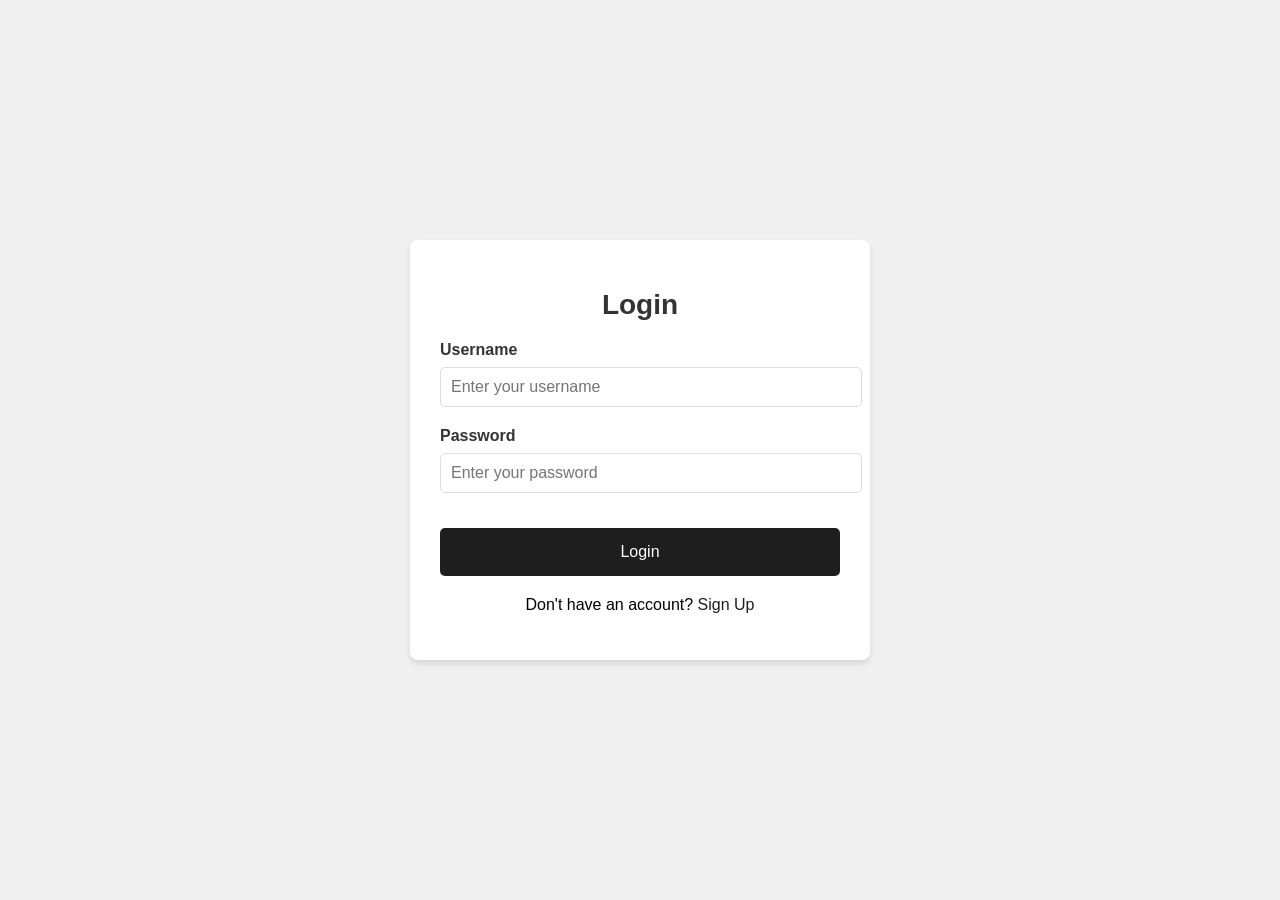
<file: index.html>
<!DOCTYPE html>
<html lang="en">
<head>
    <meta charset="UTF-8">
    <meta name="viewport" content="width=device-width, initial-scale=1.0">
    <title>Login</title>
    <style>
        body {
            font-family: Arial, sans-serif;
            background-color: #f0f0f0;
            display: flex;
            justify-content: center;
            align-items: center;
            height: 100vh;
            margin: 0;
        }

        .login-container {
            background-color: #ffffff;
            padding: 30px;
            border-radius: 8px;
            box-shadow: 0 4px 6px rgba(0, 0, 0, 0.1);
            width: 100%;
            max-width: 400px;
        }

        .login-header {
            text-align: center;
            margin-bottom: 20px;
        }

        .login-header h1 {
            font-size: 28px;
            color: #333;
        }

        .form-group {
            margin-bottom: 20px;
        }

        .form-group label {
            display: block;
            margin-bottom: 8px;
            font-weight: bold;
            color: #333;
        }

        .form-group input {
            width: 100%;
            padding: 10px;
            border-radius: 5px;
            border: 1px solid #ddd;
            font-size: 16px;
            color: #333;
        }

        .form-group input:focus {
            border-color: #1E1E1E;
            outline: none;
        }

        .login-button, .signup-button {
            width: 100%;
            padding: 15px;
            border-radius: 5px;
            border: none;
            background-color: #1E1E1E;
            color: white;
            font-size: 16px;
            cursor: pointer;
            margin-top: 15px;
            transition: background-color 0.3s;
        }

        .login-button:hover, .signup-button:hover {
            background-color: #444;
        }

        .link-section {
            text-align: center;
            margin-top: 20px;
        }

        .link-section a {
            color: #1E1E1E;
            text-decoration: none;
        }

        .link-section a:hover {
            text-decoration: underline;
        }
    </style>
</head>
<body>
    <div class="login-container">
        <div class="login-header">
            <h1>Login</h1>
        </div>
        <form id="loginForm">
            <div class="form-group">
                <label for="username">Username</label>
                <input type="text" id="username" name="username" placeholder="Enter your username" required>
            </div>
            <div class="form-group">
                <label for="password">Password</label>
                <input type="password" id="password" name="password" placeholder="Enter your password" required>
            </div>
            <button type="submit" class="login-button">Login</button>
        </form>
        <div class="link-section">
            <p>Don't have an account? <a href="#" onclick="window.location.href='home.html';">Sign Up</a></p>
        </div>
    </div>

    <script>
        // Form login submission logic (directing to Home page)
        document.getElementById("loginForm").addEventListener("submit", function(event) {
            event.preventDefault();  // Prevent actual form submission
            window.location.href = "home.html";  // Redirect to Home page after login
        });
    </script>
</body>
</html>
</file>
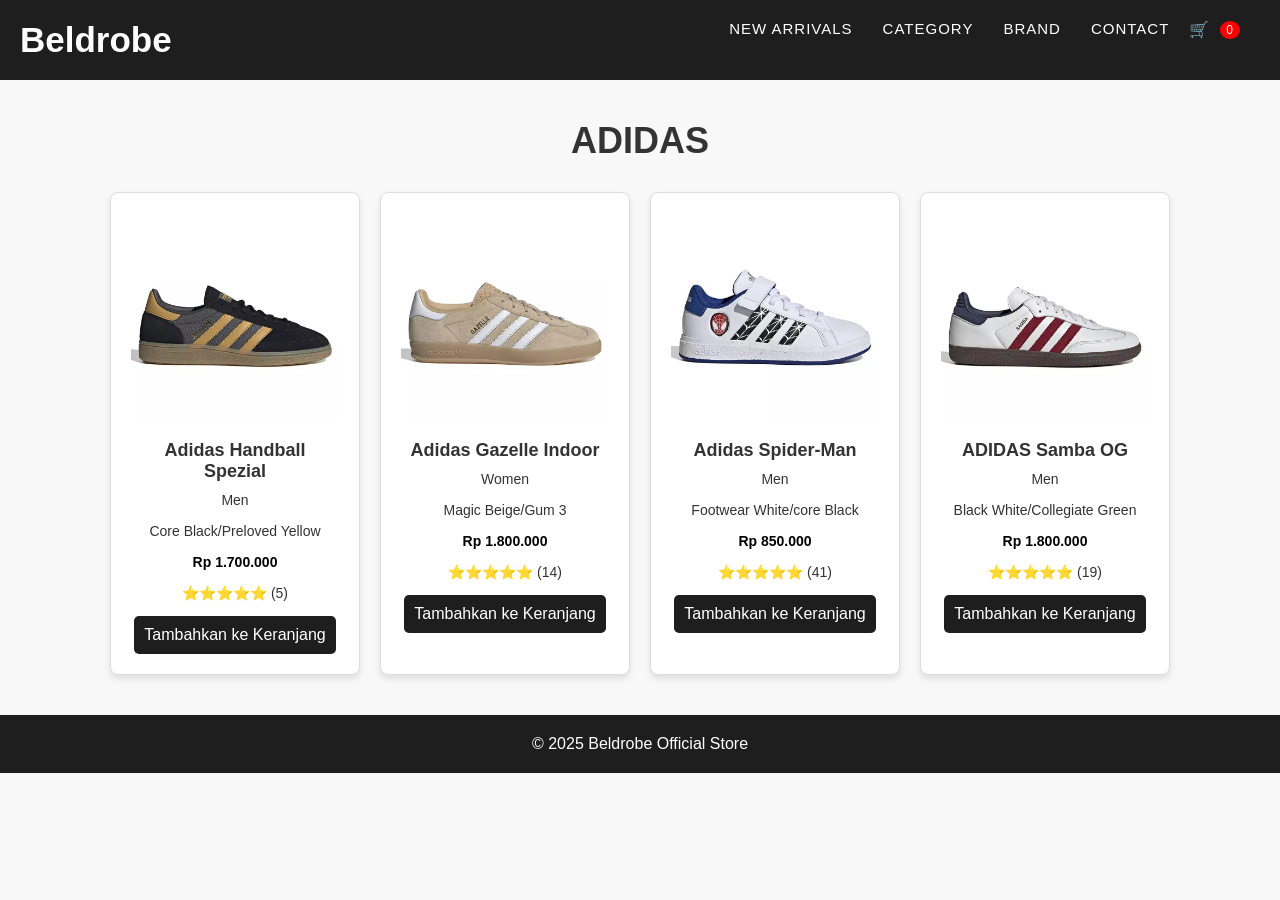
<file: adidas.html>
<!DOCTYPE html>
<html lang="en">
<head>
    <meta charset="UTF-8">
    <meta name="viewport" content="width=device-width, initial-scale=1.0">
    <title>ADIDAS</title>
    <link rel="stylesheet" href="style.css">
    <style>
                /* Product section */
        .product-section {
            padding: 40px 20px;
            background-color: #f8f8f8;
            text-align: center;
        }

        .product-section h2 {
            font-size: 36px;
            margin-bottom: 30px;
        }

        .product-container {
            display: flex;
            justify-content: center;
            flex-wrap: wrap;
            gap: 20px;
        }

        .product-card {
            background-color: white;
            border: 1px solid #ddd;
            padding: 20px;
            width: 250px;
            text-align: center;
            border-radius: 8px;
            box-shadow: 0 4px 6px rgba(0, 0, 0, 0.1);
        }

        .product-card img {
            width: 100%;
            height: auto;
            margin-bottom: 15px;
            border-radius: 5px;
        }

        .product-card h3 {
            font-size: 18px;
            margin-bottom: 10px;
        }

        .product-card p {
            font-size: 14px;
            margin-bottom: 15px;
        }

        .product-card .price {
            color: #000000;
            font-weight: bold;
        }

        .product-card .add-to-cart {
            background-color: #1E1E1E;
            color: white;
            padding: 10px;
            border: none;
            cursor: pointer;
            font-size: 16px;
            border-radius: 5px;
        }

        .product-card .add-to-cart:hover {
            background-color: #444;
        }

        /* Responsive design */
        @media (max-width: 1200px) {
            .product-container {
                grid-template-columns: repeat(4, 1fr); /* 4 items per row on smaller screens */
            }
        }

        @media (max-width: 992px) {
            .product-container {
                grid-template-columns: repeat(3, 1fr); /* 3 items per row */
            }
        }

        @media (max-width: 768px) {
            .product-container {
                grid-template-columns: repeat(2, 1fr); /* 2 items per row */
            }
        }

        @media (max-width: 576px) {
            .product-container {
                grid-template-columns: repeat(1, 1fr); /* 1 item per row */
            }
        }
    </style>
</head>
<body>
    <header>
        <a href="home.html" style="text-decoration: none; color: white;">
            <div class="logo">Beldrobe</div>
        </a>
        <nav>
            <ul>
                <li><a href="newarrivals.html">New Arrivals</a></li>
                <li><a href="#">Category</a>
                    <ul class="dropdown-menu">
                        <li><a href="men.html">Men</a></li>
                        <li><a href="women.html">Women</a></li>
                        <li><a href="kids.html">Kids</a></li>
                    </ul>
                </li>
                <li><a href="brand.html">Brand</a></li>
                <li><a href="kontak.html">Contact</a></li>
                <li class="cart">
                    <a href="#" id="cart-link">
                        <span class="cart-icon">🛒</span> 
                        <span id="cart-count">0</span>
                    </a>
                    <ul class="cart-dropdown">
                        <li id="cart-items">Keranjang kosong</li>
                        <li><a href="#" id="checkout-button">Checkout</a></li>
                    </ul>
                    <button id="clear-cart-button" class="clear-cart-button">
                        <i class="fas fa-trash"></i>
                    </button>
                    <button id="logout-button" class="logout-button">
                        <i class="fas fa-sign-out-alt"></i>  <!-- Icon logout -->
                    </button>
                </li>
            </ul>
        </nav>
    </header>
    <section class="product-section">
        <h2>ADIDAS</h2>
        <div class="product-container">
            <!-- Product Card 1 -->
            <div class="product-card">
                <img src="img/ADIDAS_HANDBALL.jpg" alt="Product 1">
                <h3>Adidas Handball Spezial</h3>
                <p>Men</p>
                <p>Core Black/Preloved Yellow</p>
                <p class="price">Rp 1.700.000</p>
                <p>⭐️⭐️⭐️⭐️⭐️ (5)</p>
                <button class="add-to-cart">Tambahkan ke Keranjang</button>
            </div>

            <!-- Product Card 2 -->
            <div class="product-card">
                <img src="img/ADIDAS_GAZELLE.jpg" alt="Product 2">
                <h3>Adidas Gazelle Indoor</h3>
                <p>Women</p>
                <p>Magic Beige/Gum 3</p>
                <p class="price">Rp 1.800.000</p>
                <p>⭐️⭐️⭐️⭐️⭐️ (14)</p>
                <button class="add-to-cart">Tambahkan ke Keranjang</button>
            </div>

            <!-- Product Card 3 -->
            <div class="product-card">
                <img src="img/ADIDAS_MARVEL.jpg" alt="Product 3">
                <h3>Adidas Spider-Man</h3>
                <p>Men</p>
                <p>Footwear White/core Black</p>
                <p class="price">Rp 850.000</p>
                <p>⭐️⭐️⭐️⭐️⭐️ (41)</p>
                <button class="add-to-cart">Tambahkan ke Keranjang</button>
            </div>

            <!-- Product Card 4 -->
            <div class="product-card">
                <img src="img/ADIDAS_SAMBA.jpg" alt="Product 4">
                <h3>ADIDAS Samba OG</h3>
                <p>Men</p>
                <p>Black White/Collegiate Green</p>
                <p class="price">Rp 1.800.000</p>
                <p>⭐️⭐️⭐️⭐️⭐️ (19)</p>
                <button class="add-to-cart">Tambahkan ke Keranjang</button>
            </div>
        </div>
    </section>

    <footer>
        <p>&copy; 2025 Beldrobe Official Store</p>
    </footer>
    <script src="script.js"></script>
</body>
</html>
</file>
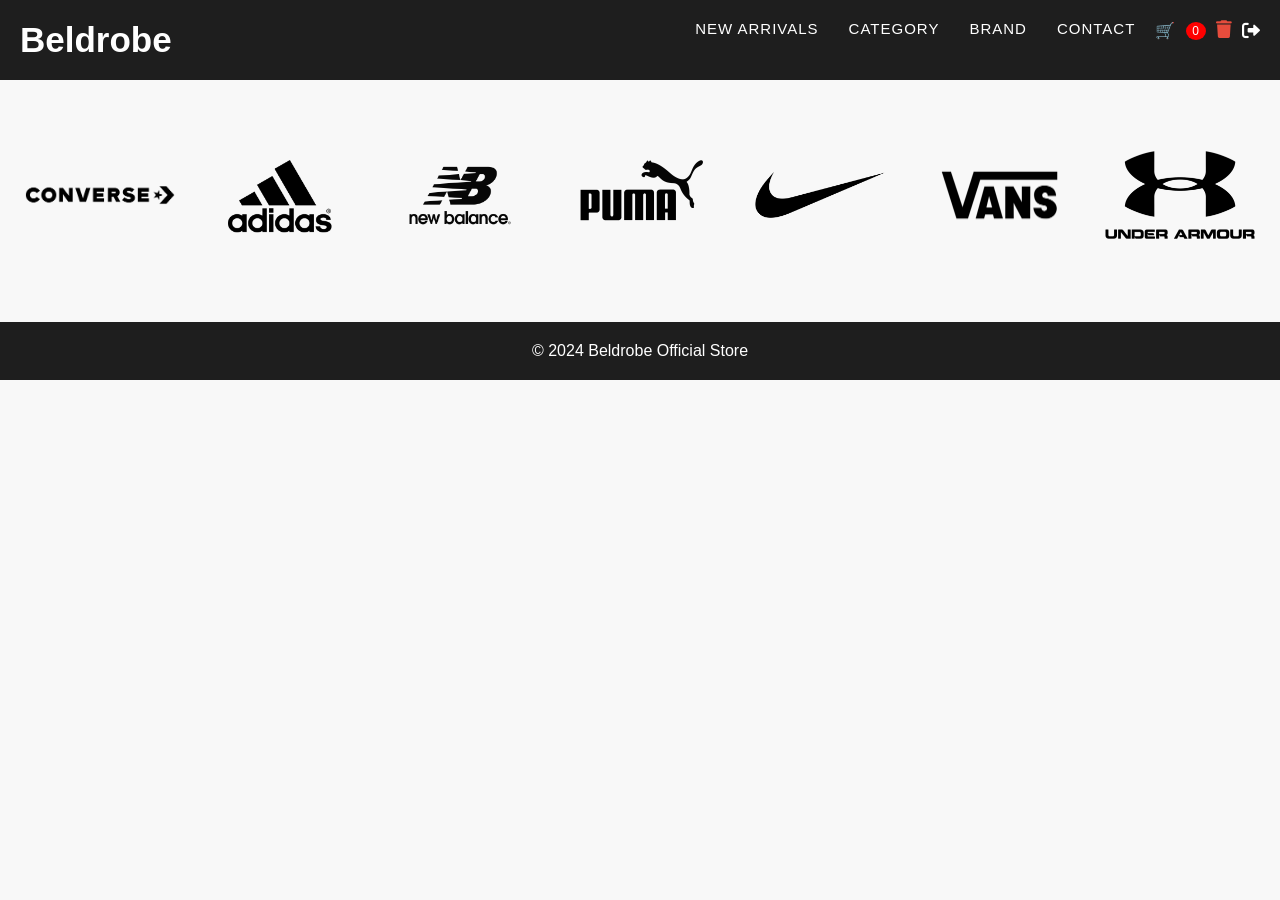
<file: brand.html>
<!DOCTYPE html>
<html lang="en">
<head>
    <meta charset="UTF-8">
    <meta name="viewport" content="width=device-width, initial-scale=1.0">
    <title>Brands</title>
    <link rel="stylesheet" href="style.css">
    <link rel="stylesheet" href="https://cdnjs.cloudflare.com/ajax/libs/font-awesome/6.0.0-beta3/css/all.min.css">
    <style>
        /* Ensure all brand logos are uniform in size and style */
        .brand-item img {
            width: 150px; /* Set consistent width */
            height: 150px; /* Set consistent height */
            object-fit: contain; /* Maintain logo proportions */
            filter: grayscale(100%); /* Convert logos to grayscale */
            transition: transform 0.3s ease;
        }

        .brand-item img:hover {
            transform: scale(1.1); /* Slight zoom effect on hover */
        }

        .brand-container {
            display: flex;
            justify-content: center;
            flex-wrap: wrap;
            gap: 30px;
        }
    </style>
</head>
<body>
    <header>
        <a href="home.html" style="text-decoration: none; color: white;">
            <div class="logo">Beldrobe</div>
        </a>
        <nav>
            <ul>
                <li><a href="newarrivals.html">New Arrivals</a></li>
                <li><a href="#">Category</a>
                    <ul class="dropdown-menu">
                        <li><a href="men.html">Men</a></li>
                        <li><a href="women.html">Women</a></li>
                        <li><a href="kids.html">Kids</a></li>
                    </ul>
                </li>
                <li><a href="brand.html">Brand</a></li>
                <li><a href="kontak.html">Contact</a></li>
                <li class="cart">
                    <a href="#" id="cart-link">
                        <span class="cart-icon">🛒</span> 
                        <span id="cart-count">0</span>
                    </a>
                    <ul class="cart-dropdown">
                        <li id="cart-items">Keranjang kosong</li>
                        <li><a href="#" id="checkout-button">Checkout</a></li>
                    </ul>
                    <button id="clear-cart-button" class="clear-cart-button">
                        <i class="fas fa-trash"></i>
                    </button>
                    <button id="logout-button" class="logout-button">
                        <i class="fas fa-sign-out-alt"></i>  <!-- Icon logout -->
                    </button>
                </li>
            </ul>
        </nav>
    </header>

    <section class="brand-section">
        <div class="brand-container">
            <div class="brand-item">
                <img src="img/CONVERSE_LOGO.png" alt="Converse">
            </div>
            <a href="adidas.html">
            <div class="brand-item">
                <img src="img/ADIDAS_LOGO.png" alt="Adidas">
            </div></a>
            <div class="brand-item">
                <img src="img/NB_LOGO.png" alt="New Balance">
            </div>
            <div class="brand-item">
                <img src="img/PUMA_LOGO.png" alt="Puma">
            </div>
            <div class="brand-item">
                <img src="img/NIKE_LOGO.png" alt="Nike">
            </div>
            <div class="brand-item">
                <img src="img/VANS_LOGO.png" alt="Vans">
            </div>
            <div class="brand-item">
                <img src="img/UNDERARMOUR_LOGO.png" alt="Under Armour">
            </div>
        </div>
    </section>

    <footer>
        <p>&copy; 2024 Beldrobe Official Store</p>
    </footer>
    <script src="script.js"></script>
</body>
</html>
</file>
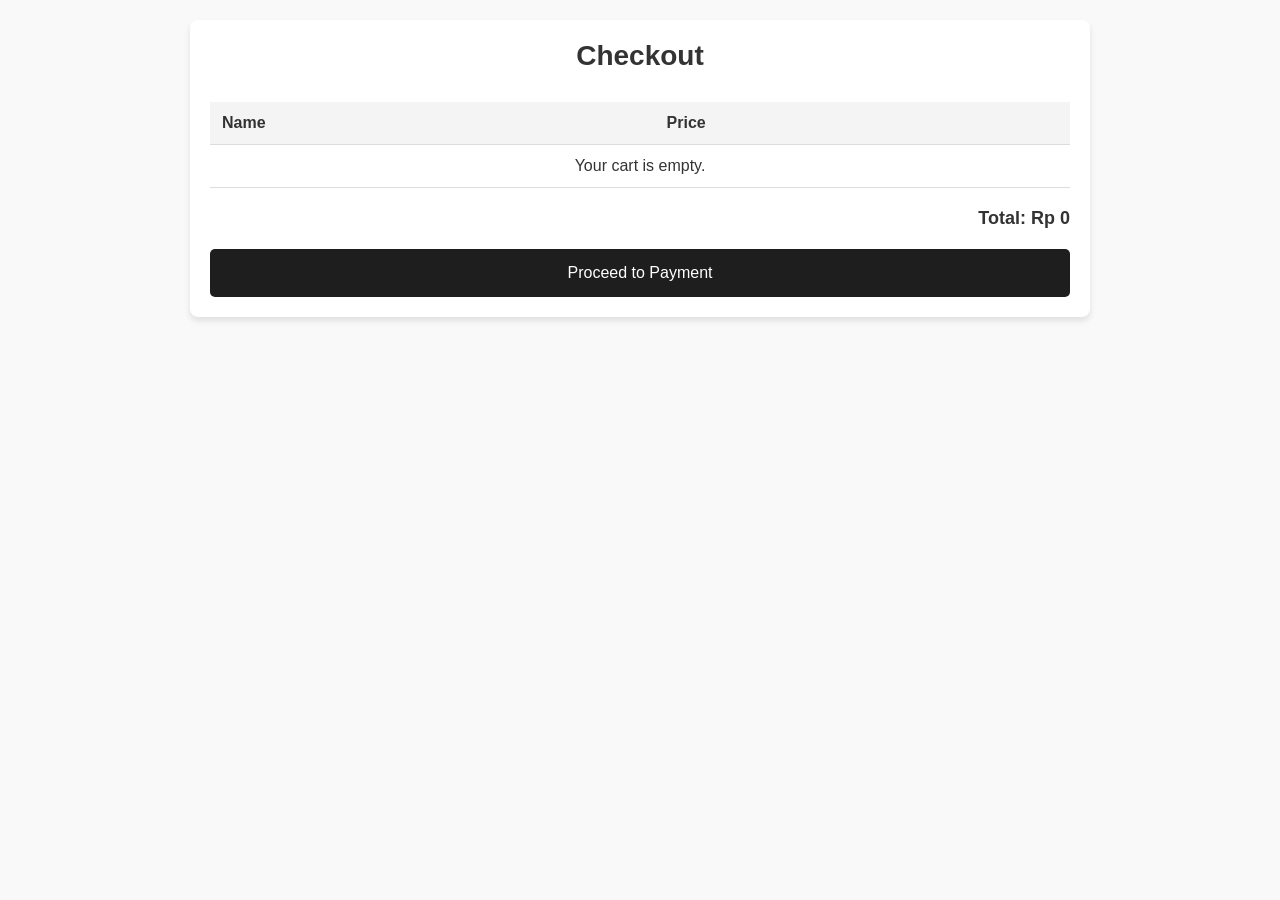
<file: checkout.html>
<!DOCTYPE html>
<html lang="en">
<head>
    <meta charset="UTF-8">
    <meta name="viewport" content="width=device-width, initial-scale=1.0">
    <title>Checkout</title>
    <link rel="stylesheet" href="style.css">
    <style>
        body {
            font-family: Arial, sans-serif;
            padding: 20px;
            background-color: #f9f9f9;
        }

        .checkout-container {
            max-width: 900px;
            margin: 0 auto;
            background: #ffffff;
            padding: 20px;
            border-radius: 8px;
            box-shadow: 0 4px 6px rgba(0, 0, 0, 0.1);
        }

        .checkout-header {
            text-align: center;
            margin-bottom: 30px;
        }

        .checkout-header h1 {
            font-size: 28px;
            color: #333;
        }

        table {
            width: 100%;
            border-collapse: collapse;
        }

        table th,
        table td {
            padding: 12px;
            text-align: left;
            border-bottom: 1px solid #ddd;
        }

        table th {
            background-color: #f4f4f4;
            font-weight: bold;
        }

        .total-section {
            text-align: right;
            font-size: 18px;
            margin-top: 20px;
            font-weight: bold;
        }

        .checkout-button {
            display: block;
            width: 100%;
            background-color: #1E1E1E;
            color: white;
            padding: 15px;
            text-align: center;
            border: none;
            font-size: 16px;
            border-radius: 5px;
            margin-top: 20px;
            cursor: pointer;
            transition: background-color 0.3s;
        }

        .checkout-button:hover {
            background-color: #444;
        }

        /* Modal Style */
        .modal {
            display: none;
            position: fixed;
            z-index: 1;
            left: 0;
            top: 0;
            width: 100%;
            height: 100%;
            background-color: rgba(0, 0, 0, 0.5); /* Dark background with opacity */
            padding-top: 60px;
            transition: opacity 0.3s ease-in-out;
        }

        .modal-content {
            background-color: #fff;
            margin: 5% auto;
            padding: 30px;
            border-radius: 8px;
            border: 1px solid #888;
            width: 80%;
            max-width: 500px;
            text-align: center;
            box-shadow: 0 4px 6px rgba(0, 0, 0, 0.1);
        }

        .close {
            color: #aaa;
            float: right;
            font-size: 28px;
            font-weight: bold;
            cursor: pointer;
        }

        .close:hover,
        .close:focus {
            color: #000;
            text-decoration: none;
            cursor: pointer;
        }

        .modal-content h2 {
            color: #333;
            font-size: 24px;
            margin-bottom: 20px;
        }

        .modal-content p {
            color: #555;
            font-size: 18px;
        }

        .modal-content ul {
            list-style-type: none;
            padding-left: 0;
            margin-top: 20px;
            font-size: 16px;
        }

        .modal-content ul li {
            margin-bottom: 10px;
            text-align: left;
        }

        .modal-content button {
            background-color: #1E1E1E;
            color: white;
            padding: 12px 24px;
            font-size: 16px;
            border: none;
            border-radius: 5px;
            cursor: pointer;
            margin-top: 20px;
            transition: background-color 0.3s;
        }

        .modal-content button:hover {
            background-color: #444;
        }
    </style>
</head>
<body>
    <div class="checkout-container">
        <div class="checkout-header">
            <h1>Checkout</h1>
        </div>
        <div id="cart-items-container">
            <table id="cart-table">
                <thead>
                    <tr>
                        <th>Name</th>
                        <th>Price</th>
                    </tr>
                </thead>
                <tbody></tbody>
            </table>
        </div>
        <div class="total-section" id="total-price">Total: Rp 0</div>
        <button class="checkout-button" id="finalize-checkout">Proceed to Payment</button>
    </div>

    <!-- Modal Pop-up -->
    <div id="paymentModal" class="modal">
        <div class="modal-content">
            <span class="close">&times;</span>
            <h2>Payment Successful!</h2>
            <p>Thank you for your purchase.</p>
            <ul id="cart-items-modal-list"></ul>
            <button id="go-home-button" onclick="window.location.href='home.html';">Go to Home</button>
        </div>
    </div>

    <script>
        // Mengambil item keranjang dari localStorage
        const cartTable = document.querySelector('#cart-table tbody');
        const cartItems = JSON.parse(localStorage.getItem('cartItems')) || [];
        let totalPrice = 0;

        if (cartItems.length > 0) {
            cartItems.forEach(item => {
                const row = document.createElement('tr');
                row.innerHTML = `
                    <td><h4>${item.name}</h4></td>
                    <td class="cart-item-price">${item.price}</td>
                `;
                cartTable.appendChild(row);

                // Menghitung total harga
                const numericPrice = parseFloat(item.price.replace('Rp ', '').replace(/\./g, '').replace(',', '.'));
                if (!isNaN(numericPrice)) {
                    totalPrice += numericPrice;
                }
            });
            document.getElementById('total-price').textContent = `Total: Rp ${totalPrice.toLocaleString('id-ID')}`;
        } else {
            const row = document.createElement('tr');
            row.innerHTML = `<td colspan="2" style="text-align:center;">Your cart is empty.</td>`;
            cartTable.appendChild(row);
            document.getElementById('total-price').textContent = `Total: Rp 0`;
        }

        // Modal payment logic
        const modal = document.getElementById("paymentModal");
        const btn = document.getElementById("finalize-checkout");
        const span = document.getElementsByClassName("close")[0];
        const itemsListContainer = document.getElementById("cart-items-modal-list");

        // When the user clicks on the button, open the modal
        btn.onclick = function() {
            modal.style.display = "block";

            // Clear previous modal content
            itemsListContainer.innerHTML = "";

            // Display cart items in the modal
            const itemsList = cartItems.map(item => `<li>${item.name} - ${item.price}</li>`).join('');
            itemsListContainer.innerHTML = itemsList;
        };

        // When the user clicks on <span> (x), close the modal
        span.onclick = function() {
            modal.style.display = "none";
        }

        // When the user clicks anywhere outside of the modal, close it
        window.onclick = function(event) {
            if (event.target == modal) {
                modal.style.display = "none";
            }
        }
    </script>
</body>
</html>
</file>
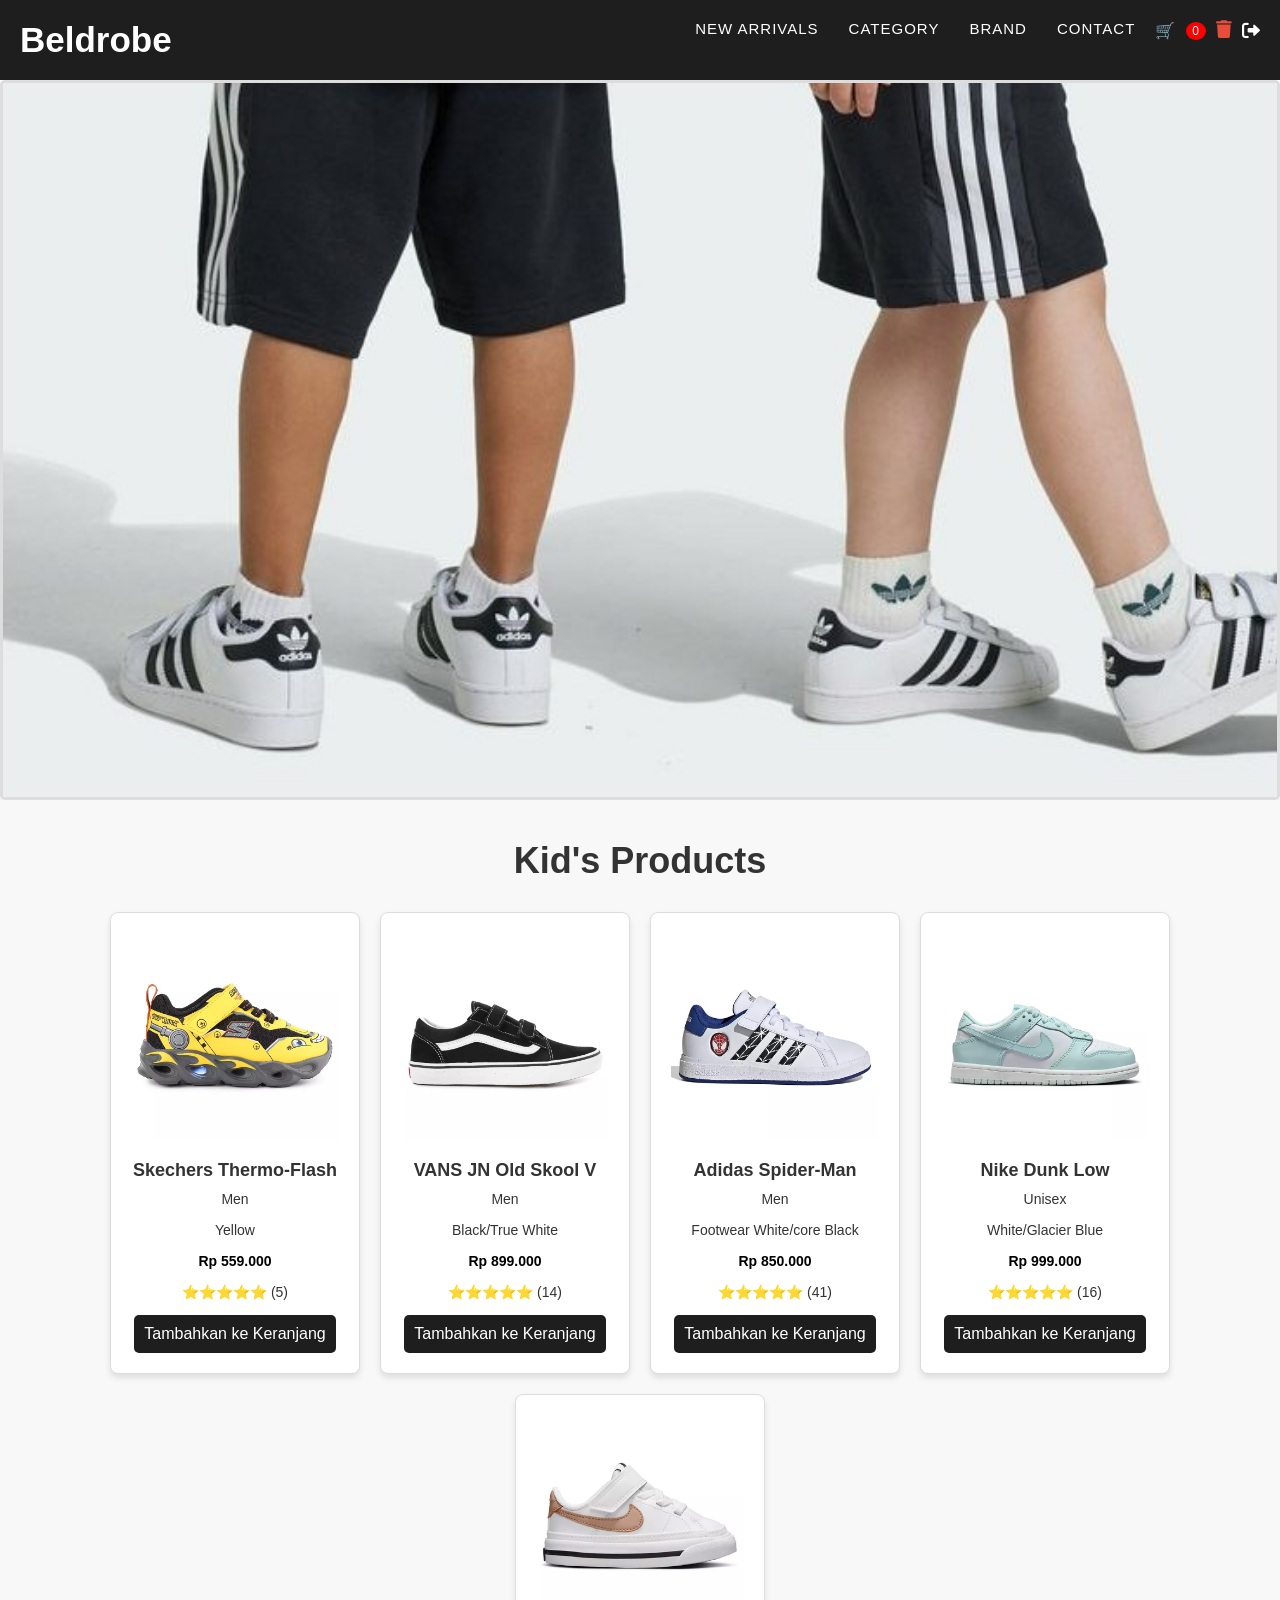
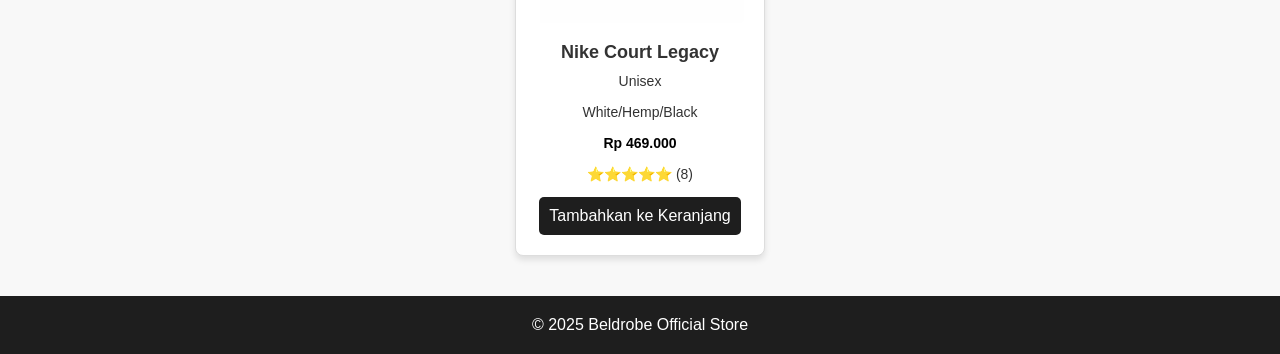
<file: kids.html>
<!DOCTYPE html>
<html lang="en">
<head>
    <meta charset="UTF-8">
    <meta name="viewport" content="width=device-width, initial-scale=1.0">
    <title>Product Page</title>
    <link rel="stylesheet" href="style.css">
    <link rel="stylesheet" href="https://cdnjs.cloudflare.com/ajax/libs/font-awesome/6.0.0-beta3/css/all.min.css">
    <style>
        /* Advertisement Banner */
        .advertisement-banner {
            background-color: #fffbf2; /* Sesuaikan dengan latar belakang */
            text-align: center;
            padding: 0; /* Menghapus padding agar gambar menyesuaikan penuh */
            width: 100%; /* Gambar mengisi lebar penuh kontainer */
            height: 80vh; /* Menggunakan 100% tinggi layar (viewport) */
            overflow: hidden; /* Menghindari bagian gambar yang keluar dari kontainer */
            background-color: #ffffff;
        }

        .advertisement-banner img {
            width: 100%; /* Gambar mengisi lebar penuh */
            height: 100%; /* Gambar mengisi seluruh tinggi kontainer */
            object-fit: cover; /* Menutupi area kontainer */
            object-position: center bottom; /* Fokuskan gambar pada bagian bawah */
            border: 3px solid #ddd; /* Menambahkan border untuk estetika */
            box-shadow: 0 4px 6px rgba(0, 0, 0, 0.1); /* Efek bayangan */
        }
        

        /* Product section */
        .product-section {
            padding: 40px 20px;
            background-color: #f8f8f8;
            text-align: center;
        }

        .product-section h2 {
            font-size: 36px;
            margin-bottom: 30px;
        }

        .product-container {
            display: flex;
            justify-content: center;
            flex-wrap: wrap;
            gap: 20px;
        }

        .product-card {
            background-color: white;
            border: 1px solid #ddd;
            padding: 20px;
            width: 250px;
            text-align: center;
            border-radius: 8px;
            box-shadow: 0 4px 6px rgba(0, 0, 0, 0.1);
        }

        .product-card img {
            width: 100%;
            height: auto;
            margin-bottom: 15px;
            border-radius: 5px;
        }

        .product-card h3 {
            font-size: 18px;
            margin-bottom: 10px;
        }

        .product-card p {
            font-size: 14px;
            margin-bottom: 15px;
        }

        .product-card .price {
            color: #000000;
            font-weight: bold;
        }

        .product-card .add-to-cart {
            background-color: #1E1E1E;
            color: white;
            padding: 10px;
            border: none;
            cursor: pointer;
            font-size: 16px;
            border-radius: 5px;
        }

        .product-card .add-to-cart:hover {
            background-color: #444;
        }

        /* Responsive design */
        @media (max-width: 1200px) {
            .product-container {
                grid-template-columns: repeat(4, 1fr); /* 4 items per row on smaller screens */
            }
        }

        @media (max-width: 992px) {
            .product-container {
                grid-template-columns: repeat(3, 1fr); /* 3 items per row */
            }
        }

        @media (max-width: 768px) {
            .product-container {
                grid-template-columns: repeat(2, 1fr); /* 2 items per row */
            }
        }

        @media (max-width: 576px) {
            .product-container {
                grid-template-columns: repeat(1, 1fr); /* 1 item per row */
            }
        }
    </style>
</head>
<body>
    <header>
        <a href="home.html" style="text-decoration: none; color: white;">
            <div class="logo">Beldrobe</div>
        </a>
        <nav>
            <ul>
                <li><a href="newarrivals.html">New Arrivals</a></li>
                <li><a href="#">Category</a>
                    <ul class="dropdown-menu">
                        <li><a href="men.html">Men</a></li>
                        <li><a href="women.html">Women</a></li>
                        <li><a href="kids.html">Kids</a></li>
                    </ul>
                </li>
                <li><a href="brand.html">Brand</a></li>
                <li><a href="kontak.html">Contact</a></li>
                <li class="cart">
                    <a href="#" id="cart-link">
                        <span class="cart-icon">🛒</span> 
                        <span id="cart-count">0</span>
                    </a>
                    <ul class="cart-dropdown">
                        <li id="cart-items">Keranjang kosong</li>
                        <li><a href="#" id="checkout-button">Checkout</a></li>
                    </ul>
                    <button id="clear-cart-button" class="clear-cart-button">
                        <i class="fas fa-trash"></i>
                    </button>
                    <button id="logout-button" class="logout-button">
                        <i class="fas fa-sign-out-alt"></i>  <!-- Icon logout -->
                    </button>
                </li>
            </ul>
        </nav>
    </header>

    <div class="advertisement-banner">
        <img src="img/KIDS.jpg" alt="Diskon 50% untuk Semua Produk!">
    </div>

    <section class="product-section">
        <h2>Kid's Products</h2>
        <div class="product-container">
            <!-- Product Card 1 -->
            <div class="product-card">
                <img src="img/SKECHERS_THERMO.jpg" alt="Product 1">
                <h3>Skechers Thermo-Flash</h3>
                <p>Men</p>
                <p>Yellow</p>
                <p class="price">Rp 559.000</p>
                <p>⭐️⭐️⭐️⭐️⭐️ (5)</p>
                <button class="add-to-cart">Tambahkan ke Keranjang</button>
            </div>

            <!-- Product Card 2 -->
            <div class="product-card">
                <img src="img/VANS_OLDSKULL.jpg" alt="Product 2">
                <h3>VANS JN Old Skool V</h3>
                <p>Men</p>
                <p>Black/True White</p>
                <p class="price">Rp 899.000</p>
                <p>⭐️⭐️⭐️⭐️⭐️ (14)</p>
                <button class="add-to-cart">Tambahkan ke Keranjang</button>
            </div>

            <!-- Product Card 3 -->
            <div class="product-card">
                <img src="img/ADIDAS_MARVEL.jpg" alt="Product 3">
                <h3>Adidas Spider-Man</h3>
                <p>Men</p>
                <p>Footwear White/core Black</p>
                <p class="price">Rp 850.000</p>
                <p>⭐️⭐️⭐️⭐️⭐️ (41)</p>
                <button class="add-to-cart">Tambahkan ke Keranjang</button>
            </div>

            <!-- Product Card 4 -->
            <div class="product-card">
                <img src="img/NIKE_DUNK_LOW.jpg" alt="Product 4">
                <h3>Nike Dunk Low</h3>
                <p>Unisex</p>
                <p>White/Glacier Blue</p>
                <p class="price">Rp 999.000</p>
                <p>⭐️⭐️⭐️⭐️⭐️ (16)</p>
                <button class="add-to-cart">Tambahkan ke Keranjang</button>
            </div>

            <!-- Product Card 5 -->
            <div class="product-card">
                <img src="img/NIKE_COURT_LEGACY.jpg" alt="Product 5">
                <h3>Nike Court Legacy</h3>
                <p>Unisex</p>
                <p>White/Hemp/Black</p>
                <p class="price">Rp 469.000</p>
                <p>⭐️⭐️⭐️⭐️⭐️ (8)</p>
                <button class="add-to-cart">Tambahkan ke Keranjang</button>
            </div>
        </div>
    </section>

    <footer>
        <p>&copy; 2025 Beldrobe Official Store</p>
    </footer>
    <script src="script.js"></script>
</body>
</html>
</file>
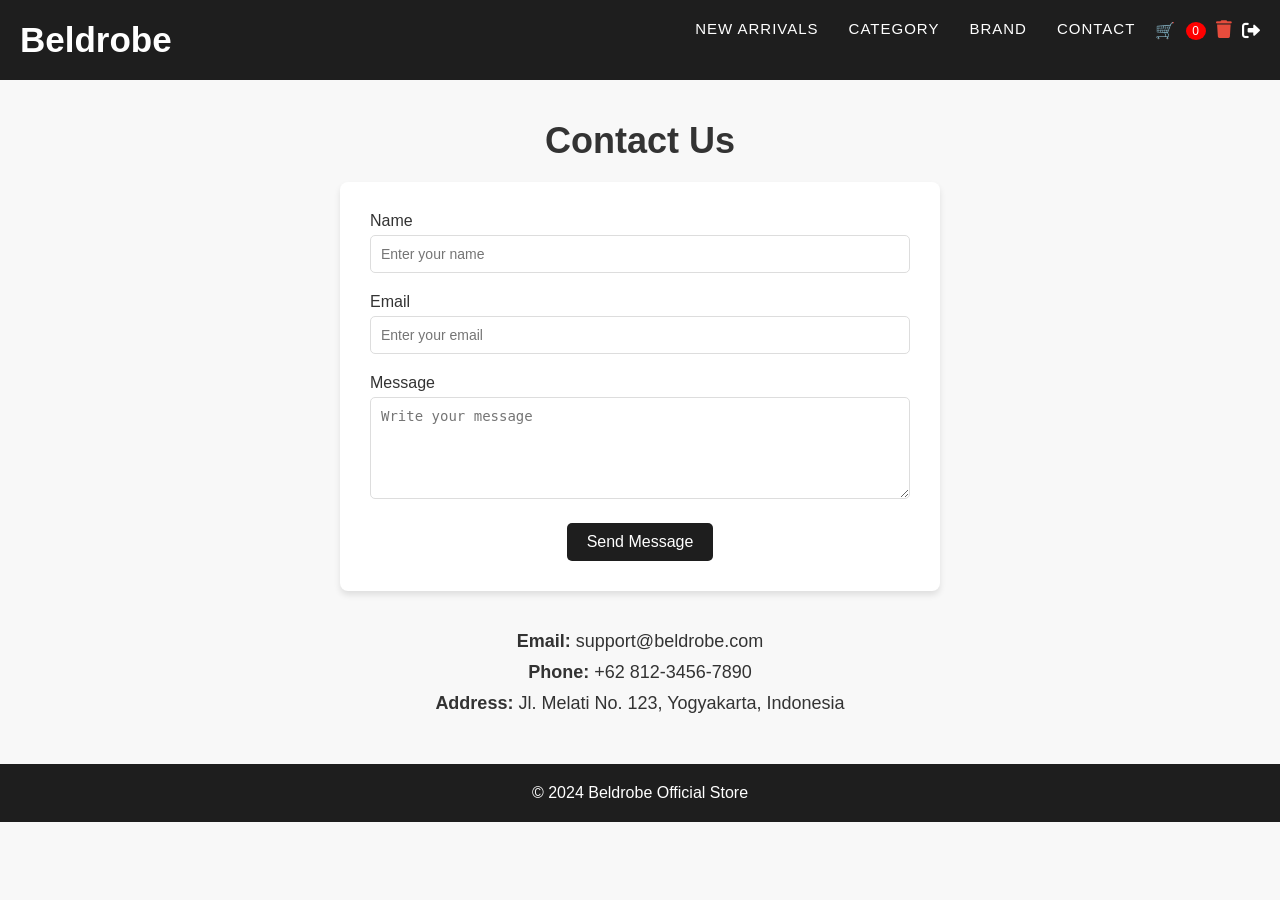
<file: kontak.html>
<!DOCTYPE html>
<html lang="en">
<head>
    <meta charset="UTF-8">
    <meta name="viewport" content="width=device-width, initial-scale=1.0">
    <title>Contact - Beldrobe Official Store</title>
    <link rel="stylesheet" href="style.css">
    <link rel="stylesheet" href="https://cdnjs.cloudflare.com/ajax/libs/font-awesome/6.0.0-beta3/css/all.min.css">
    <style>
        .contact-section {
            padding: 40px 20px;
            text-align: center;
            background-color: #f8f8f8;
        }

        .contact-section h2 {
            font-size: 36px;
            margin-bottom: 20px;
        }

        .contact-form {
            max-width: 600px;
            margin: 0 auto;
            background-color: white;
            padding: 30px;
            border-radius: 8px;
            box-shadow: 0 4px 6px rgba(0, 0, 0, 0.1);
        }

        .contact-form label {
            display: block;
            font-size: 16px;
            margin-bottom: 5px;
            text-align: left;
        }

        .contact-form input, .contact-form textarea {
            width: 100%;
            padding: 10px;
            margin-bottom: 20px;
            border: 1px solid #ddd;
            border-radius: 5px;
            font-size: 14px;
        }

        .contact-form button {
            background-color: #1E1E1E;
            color: white;
            border: none;
            padding: 10px 20px;
            font-size: 16px;
            cursor: pointer;
            border-radius: 5px;
        }

        .contact-form button:hover {
            background-color: #444;
        }

        .contact-details {
            margin-top: 40px;
        }

        .contact-details p {
            font-size: 18px;
            margin-bottom: 10px;
        }
    </style>
</head>
<body>
    <header>
        <a href="home.html" style="text-decoration: none; color: white;">
            <div class="logo">Beldrobe</div>
        </a>
        <nav>
            <ul>
                <li><a href="newarrivals.html">New Arrivals</a></li>
                <li><a href="#">Category</a>
                    <ul class="dropdown-menu">
                        <li><a href="men.html">Men</a></li>
                        <li><a href="women.html">Women</a></li>
                        <li><a href="kids.html">Kids</a></li>
                    </ul>
                </li>
                <li><a href="brand.html">Brand</a></li>
                <li><a href="kontak.html">Contact</a></li>
                <li class="cart">
                    <a href="#" id="cart-link">
                        <span class="cart-icon">🛒</span> 
                        <span id="cart-count">0</span>
                    </a>
                    <ul class="cart-dropdown">
                        <li id="cart-items">Keranjang kosong</li>
                        <li><a href="#" id="checkout-button">Checkout</a></li>
                    </ul>
                    <button id="clear-cart-button" class="clear-cart-button">
                        <i class="fas fa-trash"></i>
                    </button>
                    <button id="logout-button" class="logout-button">
                        <i class="fas fa-sign-out-alt"></i>  <!-- Icon logout -->
                    </button>
                </li>
            </ul>
        </nav>
    </header>

    <section class="contact-section">
        <h2>Contact Us</h2>
        <form class="contact-form" id="contact-form" action="#" method="post" onsubmit="return showConfirmation()">
            <label for="name">Name</label>
            <input type="text" id="name" name="name" placeholder="Enter your name" required>

            <label for="email">Email</label>
            <input type="email" id="email" name="email" placeholder="Enter your email" required>

            <label for="message">Message</label>
            <textarea id="message" name="message" rows="5" placeholder="Write your message" required></textarea>

            <button type="submit">Send Message</button>
        </form>

        <div class="contact-details">
            <p><strong>Email:</strong> support@beldrobe.com</p>
            <p><strong>Phone:</strong> +62 812-3456-7890</p>
            <p><strong>Address:</strong> Jl. Melati No. 123, Yogyakarta, Indonesia</p>
        </div>
    </section>

    <footer>
        <p>&copy; 2024 Beldrobe Official Store</p>
    </footer>

    <script>
        function showConfirmation() {
            alert("Your message has been sent successfully!");
            return false; // Prevent form submission to keep the pop-up visible
        }
    </script>
</body>
</html>
</file>
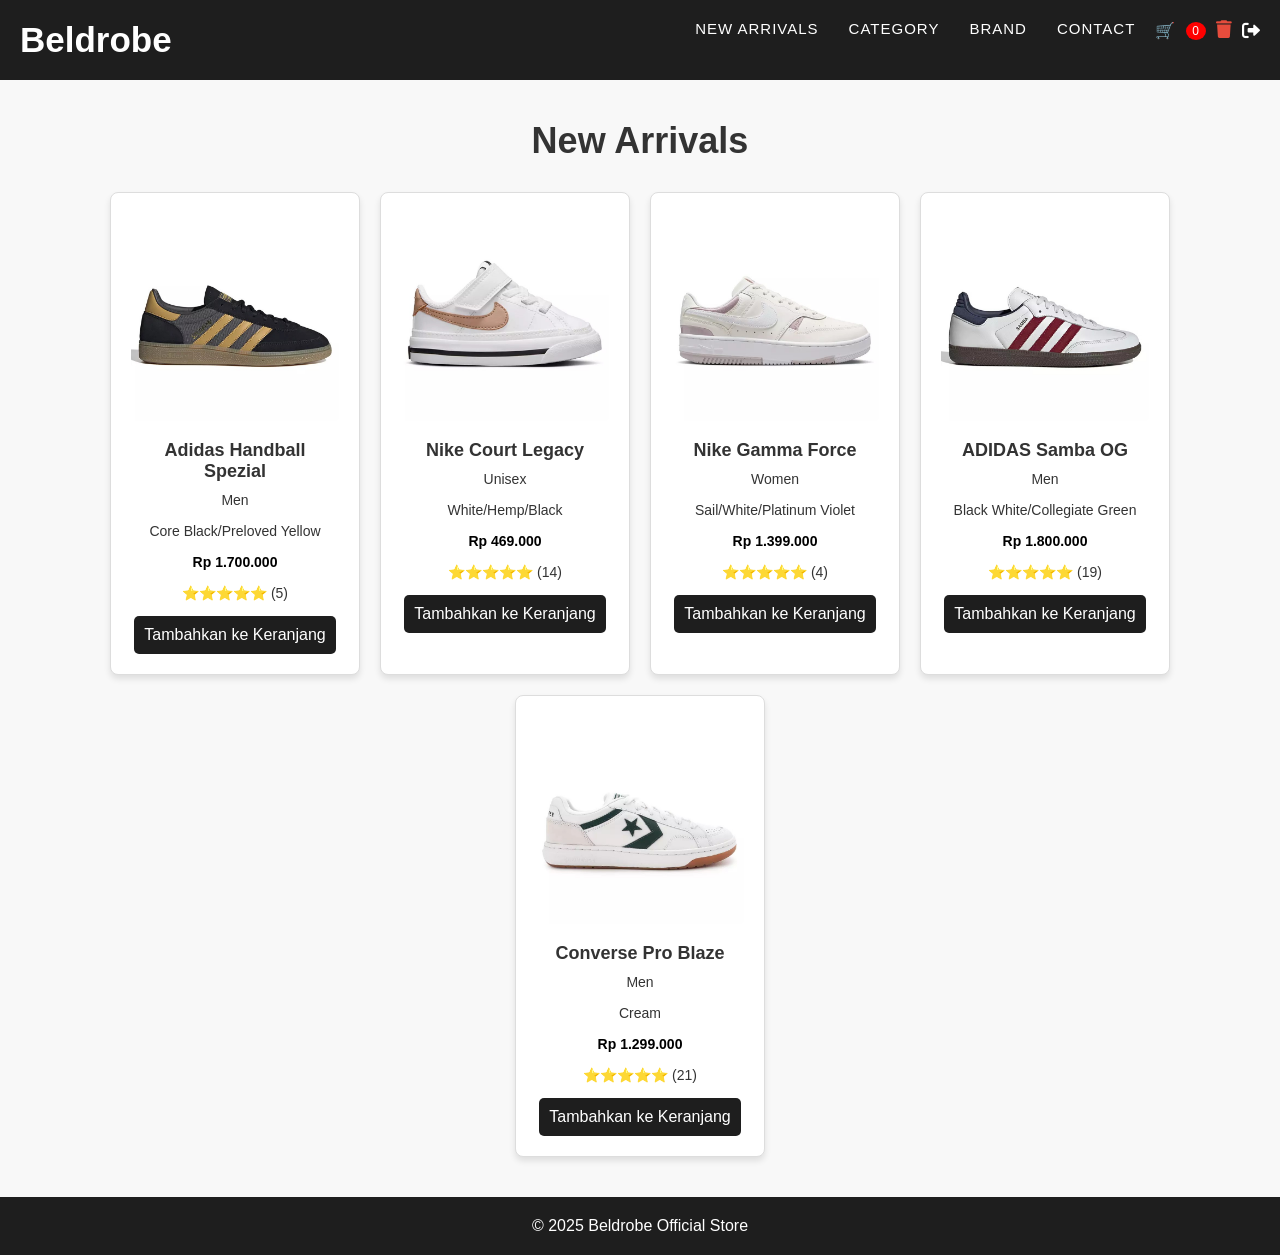
<file: newarrivals.html>
<!DOCTYPE html>
<html lang="en">
<head>
    <meta charset="UTF-8">
    <meta name="viewport" content="width=device-width, initial-scale=1.0">
    <title>New Arrivals - Beldrobe Official Store</title>
    <link rel="stylesheet" href="style.css">
    <link rel="stylesheet" href="https://cdnjs.cloudflare.com/ajax/libs/font-awesome/6.0.0-beta3/css/all.min.css">
    <style>
        .product-section {
            padding: 40px 20px;
            background-color: #f8f8f8;
            text-align: center;
        }

        .product-section h2 {
            font-size: 36px;
            margin-bottom: 30px;
        }

        .product-container {
            display: flex;
            justify-content: center;
            flex-wrap: wrap;
            gap: 20px;
        }

        .product-card {
            background-color: white;
            border: 1px solid #ddd;
            padding: 20px;
            width: 250px;
            text-align: center;
            border-radius: 8px;
            box-shadow: 0 4px 6px rgba(0, 0, 0, 0.1);
        }

        .product-card img {
            width: 100%;
            height: auto;
            margin-bottom: 15px;
            border-radius: 5px;
        }

        .product-card h3 {
            font-size: 18px;
            margin-bottom: 10px;
        }

        .product-card p {
            font-size: 14px;
            margin-bottom: 15px;
        }

        .product-card .price {
            color: #000000;
            font-weight: bold;
        }

        .product-card .add-to-cart {
            background-color: #1E1E1E;
            color: white;
            padding: 10px;
            border: none;
            cursor: pointer;
            font-size: 16px;
            border-radius: 5px;
        }

        .product-card .add-to-cart:hover {
            background-color: #444;
        }
    </style>
</head>
<body>
    <header>
        <a href="home.html" style="text-decoration: none; color: white;">
            <div class="logo">Beldrobe</div>
        </a>
        <nav>
            <ul>
                <li><a href="newarrivals.html">New Arrivals</a></li>
                <li><a href="#">Category</a>
                    <ul class="dropdown-menu">
                        <li><a href="men.html">Men</a></li>
                        <li><a href="women.html">Women</a></li>
                        <li><a href="kids.html">Kids</a></li>
                    </ul>
                </li>
                <li><a href="brand.html">Brand</a></li>
                <li><a href="kontak.html">Contact</a></li>
                <li class="cart">
                    <a href="#" id="cart-link">
                        <span class="cart-icon">🛒</span> 
                        <span id="cart-count">0</span>
                    </a>
                    <ul class="cart-dropdown">
                        <li id="cart-items">Keranjang kosong</li>
                        <li><a href="#" id="checkout-button">Checkout</a></li>
                    </ul>
                    <button id="clear-cart-button" class="clear-cart-button">
                        <i class="fas fa-trash"></i>
                    </button>
                    <button id="logout-button" class="logout-button">
                        <i class="fas fa-sign-out-alt"></i>  <!-- Icon logout -->
                    </button>
                </li>
            </ul>
        </nav>
    </header>

    <section class="product-section">
        <h2>New Arrivals</h2>
        <div class="product-container">
            <!-- Salinan dari men.html -->
            <div class="product-card">
                <img src="img/ADIDAS_HANDBALL.jpg" alt="Product 1">
                <h3>Adidas Handball Spezial</h3>
                <p>Men</p>
                <p>Core Black/Preloved Yellow</p>
                <p class="price">Rp 1.700.000</p>
                <p>⭐️⭐️⭐️⭐️⭐️ (5)</p>
                <button class="add-to-cart">Tambahkan ke Keranjang</button>
            </div>
            <div class="product-card">
                <img src="img/NIKE_COURT_LEGACY.jpg" alt="Product 2">
                <h3>Nike Court Legacy</h3>
                <p>Unisex</p>
                <p>White/Hemp/Black</p>
                <p class="price">Rp 469.000</p>
                <p>⭐️⭐️⭐️⭐️⭐️ (14)</p>
                <button class="add-to-cart">Tambahkan ke Keranjang</button>
            </div>
            <div class="product-card">
                <img src="img/NIKE_GAMMA.jpg" alt="Product 3">
                <h3>Nike Gamma Force</h3>
                <p>Women</p>
                <p>Sail/White/Platinum Violet</p>
                <p class="price">Rp 1.399.000</p>
                <p>⭐️⭐️⭐️⭐️⭐️ (4)</p>
                <button class="add-to-cart">Tambahkan ke Keranjang</button>
            </div>
            <div class="product-card">
                <img src="img/ADIDAS_SAMBA.jpg" alt="Product 4">
                <h3>ADIDAS Samba OG</h3>
                <p>Men</p>
                <p>Black White/Collegiate Green</p>
                <p class="price">Rp 1.800.000</p>
                <p>⭐️⭐️⭐️⭐️⭐️ (19)</p>
                <button class="add-to-cart">Tambahkan ke Keranjang</button>
            </div>
            <div class="product-card">
                <img src="img/CONVERSE_PRO_BLAZE.jpg" alt="Product 5">
                <h3>Converse Pro Blaze</h3>
                <p>Men</p>
                <p>Cream</p>
                <p class="price">Rp 1.299.000</p>
                <p>⭐️⭐️⭐️⭐️⭐️ (21)</p>
                <button class="add-to-cart">Tambahkan ke Keranjang</button>
            </div>
        </div>
    </section>

    <footer>
        <p>&copy; 2025 Beldrobe Official Store</p>
    </footer>
    <script src="script.js"></script>
</body>
</html>
</file>
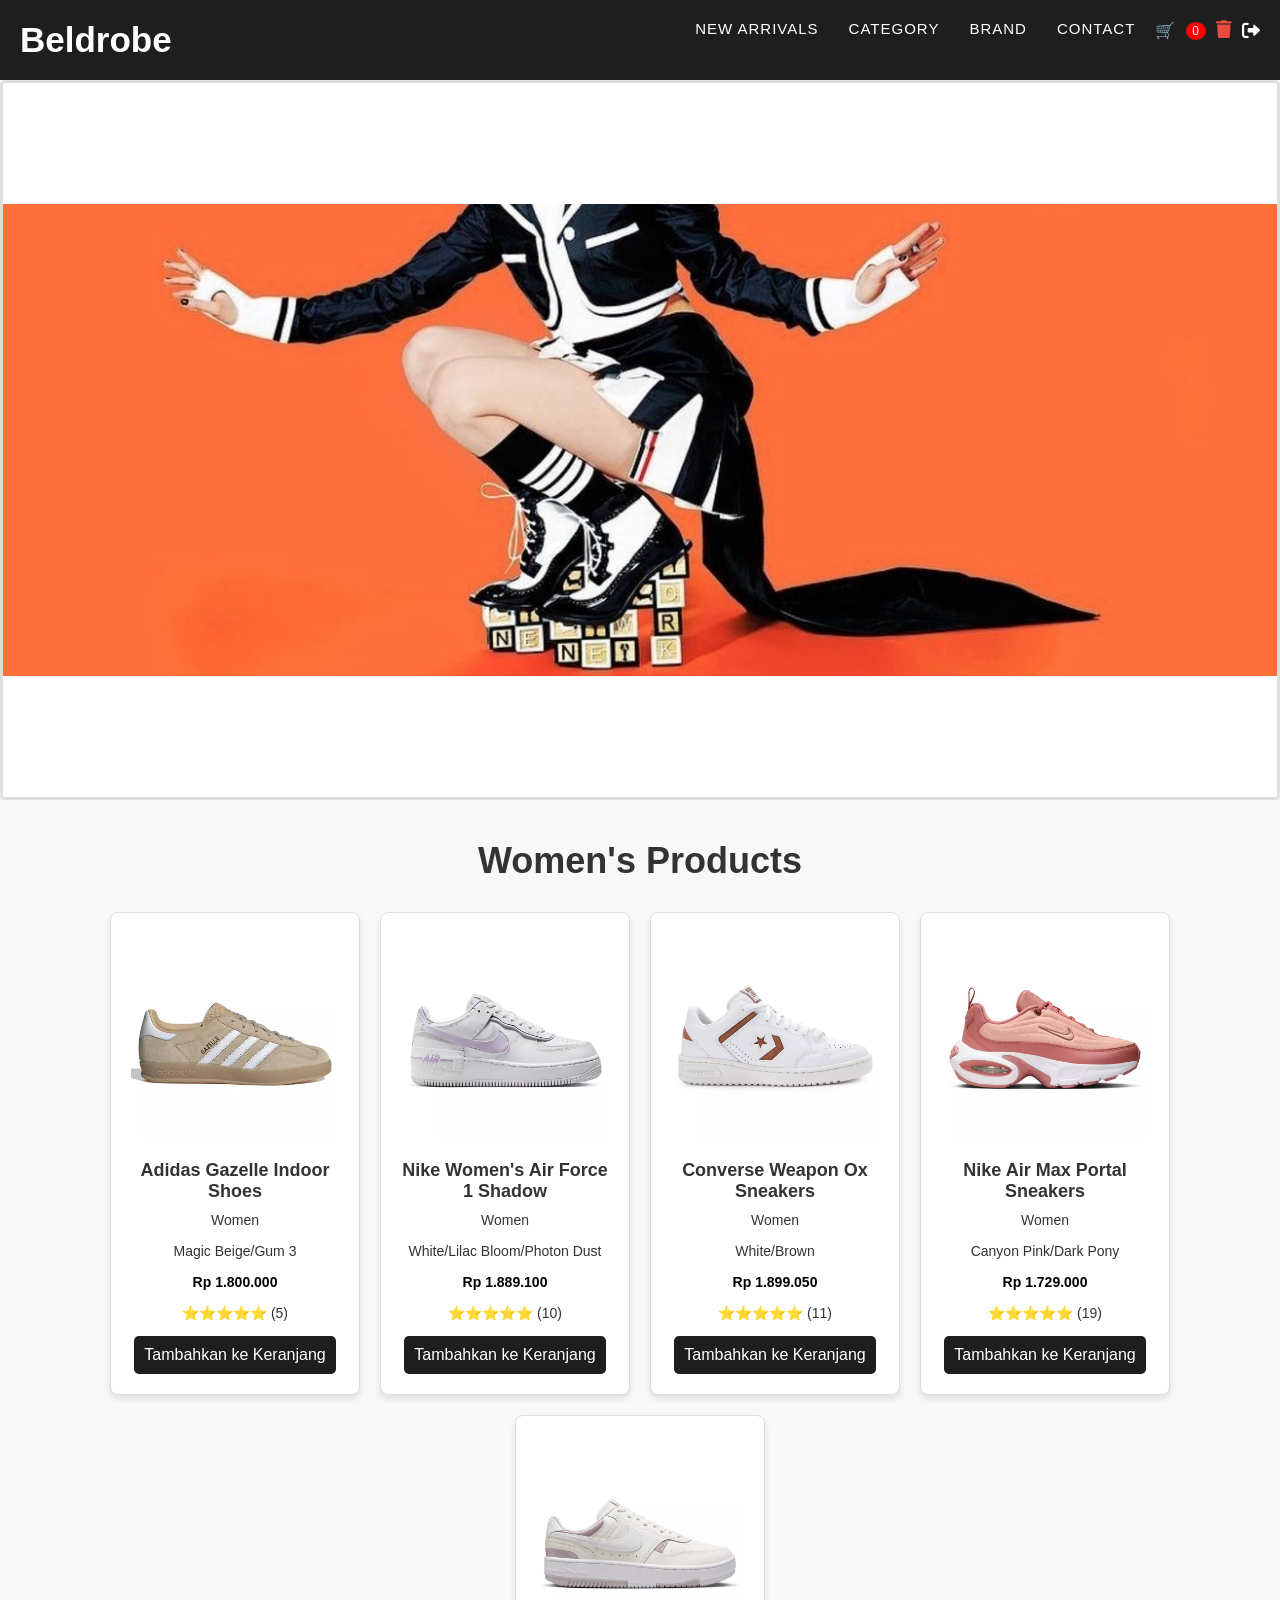
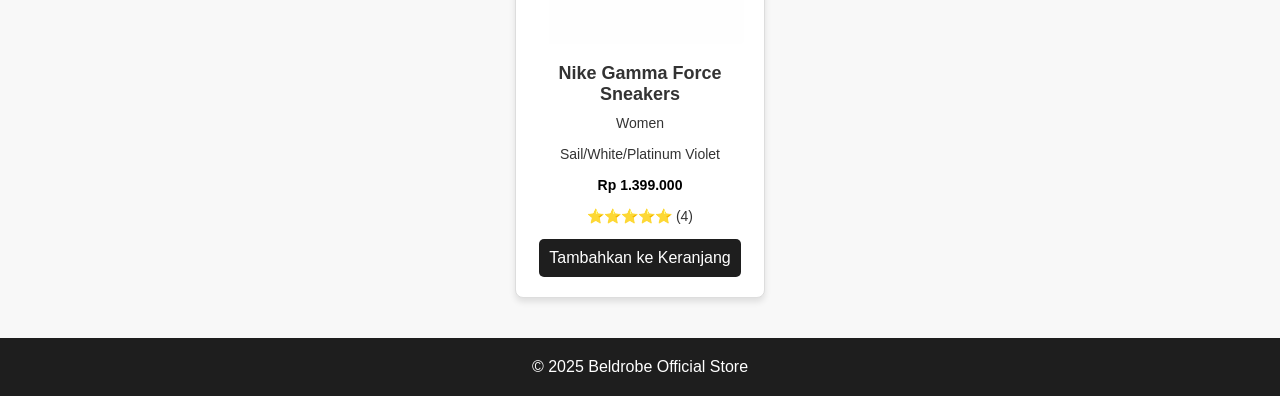
<file: women.html>
<!DOCTYPE html>
<html lang="en">
<head>
    <meta charset="UTF-8">
    <meta name="viewport" content="width=device-width, initial-scale=1.0">
    <title>Product Page</title>
    <link rel="stylesheet" href="style.css">
    <link rel="stylesheet" href="https://cdnjs.cloudflare.com/ajax/libs/font-awesome/6.0.0-beta3/css/all.min.css">
    <style>
        /* Advertisement Banner */
        .advertisement-banner {
            background-color: #fffbf2; /* Sesuaikan dengan latar belakang */
            text-align: center;
            padding: 0; /* Menghapus padding agar gambar menyesuaikan penuh */
            width: 100%; /* Gambar mengisi lebar penuh kontainer */
            height: 80vh; /* Menggunakan 100% tinggi layar (viewport) */
            overflow: hidden; /* Menghindari bagian gambar yang keluar dari kontainer */
            background-color: #ffffff;
        }

        .advertisement-banner img {
            width: 100%; /* Gambar mengisi lebar penuh */
            height: 100%; /* Gambar mengisi seluruh tinggi kontainer */
            object-fit: contain; /* Menutupi area kontainer */
            object-position: center center; /* Fokuskan gambar pada tengah */
            border: 3px solid #ddd; /* Menambahkan border untuk estetika */
            box-shadow: 0 4px 6px rgba(0, 0, 0, 0.1); /* Efek bayangan */
        }

        /* Product section */
        .product-section {
            padding: 40px 20px;
            background-color: #f8f8f8;
            text-align: center;
        }

        .product-section h2 {
            font-size: 36px;
            margin-bottom: 30px;
        }

        .product-container {
            display: flex;
            justify-content: center;
            flex-wrap: wrap;
            gap: 20px;
        }

        .product-card {
            background-color: white;
            border: 1px solid #ddd;
            padding: 20px;
            width: 250px;
            text-align: center;
            border-radius: 8px;
            box-shadow: 0 4px 6px rgba(0, 0, 0, 0.1);
        }

        .product-card img {
            width: 100%;
            height: auto;
            margin-bottom: 15px;
            border-radius: 5px;
        }

        .product-card h3 {
            font-size: 18px;
            margin-bottom: 10px;
        }

        .product-card p {
            font-size: 14px;
            margin-bottom: 15px;
        }

        .product-card .price {
            color: #000000;
            font-weight: bold;
        }

        .product-card .add-to-cart {
            background-color: #1E1E1E;
            color: white;
            padding: 10px;
            border: none;
            cursor: pointer;
            font-size: 16px;
            border-radius: 5px;
        }

        .product-card .add-to-cart:hover {
            background-color: #444;
        }

        /* Responsive design */
        @media (max-width: 1200px) {
            .product-container {
                grid-template-columns: repeat(4, 1fr); /* 4 items per row on smaller screens */
            }
        }

        @media (max-width: 992px) {
            .product-container {
                grid-template-columns: repeat(3, 1fr); /* 3 items per row */
            }
        }

        @media (max-width: 768px) {
            .product-container {
                grid-template-columns: repeat(2, 1fr); /* 2 items per row */
            }
        }

        @media (max-width: 576px) {
            .product-container {
                grid-template-columns: repeat(1, 1fr); /* 1 item per row */
            }
        }
    </style>
</head>
<body>
    <header>
        <a href="home.html" style="text-decoration: none; color: white;">
            <div class="logo">Beldrobe</div>
        </a>
        <nav>
            <ul>
                <li><a href="newarrivals.html">New Arrivals</a></li>
                <li><a href="#">Category</a>
                    <ul class="dropdown-menu">
                        <li><a href="men.html">Men</a></li>
                        <li><a href="women.html">Women</a></li>
                        <li><a href="kids.html">Kids</a></li>
                    </ul>
                </li>
                <li><a href="brand.html">Brand</a></li>
                <li><a href="kontak.html">Contact</a></li>
                <li class="cart">
                    <a href="#" id="cart-link">
                        <span class="cart-icon">🛒</span> 
                        <span id="cart-count">0</span>
                    </a>
                    <ul class="cart-dropdown">
                        <li id="cart-items">Keranjang kosong</li>
                        <li><a href="#" id="checkout-button">Checkout</a></li>
                    </ul>
                    <button id="clear-cart-button" class="clear-cart-button">
                        <i class="fas fa-trash"></i>
                    </button>
                    <button id="logout-button" class="logout-button">
                        <i class="fas fa-sign-out-alt"></i>  <!-- Icon logout -->
                    </button>
                </li>
            </ul>
        </nav>
    </header>

    <div class="advertisement-banner">
        <img src="img/WOMEN8.jpg" alt="Diskon 50% untuk Semua Produk!">
    </div>

    <section class="product-section">
        <h2>Women's Products</h2>
        <div class="product-container">
            <!-- Product Card 1 -->
            <div class="product-card">
                <img src="img/ADIDAS_GAZELLE.jpg" alt="Product 1">
                <h3>Adidas Gazelle Indoor Shoes</h3>
                <p>Women</p>
                <p>Magic Beige/Gum 3</p>
                <p class="price">Rp 1.800.000</p>
                <p>⭐️⭐️⭐️⭐️⭐️ (5)</p>
                <button class="add-to-cart">Tambahkan ke Keranjang</button>
            </div>

            <!-- Product Card 2 -->
            <div class="product-card">
                <img src="img/NIKE_WOMEN_AIR_FORCE.jpg" alt="Product 2">
                <h3>Nike Women's Air Force 1 Shadow</h3>
                <p>Women</p>
                <p>White/Lilac Bloom/Photon Dust</p>
                <p class="price">Rp 1.889.100</p>
                <p>⭐️⭐️⭐️⭐️⭐️ (10)</p>
                <button class="add-to-cart">Tambahkan ke Keranjang</button>
            </div>

            <!-- Product Card 3 -->
            <div class="product-card">
                <img src="img/CONVERSE_WEAPON.jpg" alt="Product 3">
                <h3>Converse Weapon Ox Sneakers</h3>
                <p>Women</p>
                <p>White/Brown</p>
                <p class="price">Rp 1.899.050</p>
                <p>⭐️⭐️⭐️⭐️⭐️ (11)</p>
                <button class="add-to-cart">Tambahkan ke Keranjang</button>
            </div>

            <!-- Product Card 4 -->
            <div class="product-card">
                <img src="img/NIKE_AIR_PORTAL.jpg" alt="Product 4">
                <h3>Nike Air Max Portal Sneakers</h3>
                <p>Women</p>
                <p>Canyon Pink/Dark Pony</p>
                <p class="price">Rp 1.729.000</p>
                <p>⭐️⭐️⭐️⭐️⭐️ (19)</p>
                <button class="add-to-cart">Tambahkan ke Keranjang</button>
            </div>

            <!-- Product Card 5 -->
            <div class="product-card">
                <img src="img/NIKE_GAMMA.jpg" alt="Product 5">
                <h3>Nike Gamma Force Sneakers</h3>
                <p>Women</p>
                <p>Sail/White/Platinum Violet</p>
                <p class="price">Rp 1.399.000</p>
                <p>⭐️⭐️⭐️⭐️⭐️ (4)</p>
                <button class="add-to-cart">Tambahkan ke Keranjang</button>
            </div>
        </div>
    </section>

    <footer>
        <p>&copy; 2025 Beldrobe Official Store</p>
    </footer>
    <script src="script.js"></script>
</body>
</html>
</file>
<file: style.css>
/* Global Styles */
* {
    margin: 0;
    padding: 0;
    box-sizing: border-box;
}

body {
    font-family: 'Arial', sans-serif;
    background-color: #f8f8f8;
    color: #333;
}

/* Header Styling */
header {
    display: flex;
    justify-content: space-between;
    padding: 20px;
    background-color: #1E1E1E;
    color: white;
}

header .logo {
    font-size: 35px;
    font-weight: bold;
}

/* Advertisement Banner */
.advertisement-banner {
    text-align: center;
    background-color: #e8ebea;
    padding: 10px 0;
}

.advertisement-banner img {
    width: 100%;
    height: auto;
    object-fit: cover;
    border: 3px solid #ddd;
    border-radius: 5px;
    box-shadow: 0 4px 6px rgba(0, 0, 0, 0.1);
}

/* Advertisement Banner Brand */
.advertisement-banner-brand {
    background-color: #fffbf2;
    text-align: center;
    padding: 10px 0;
}

.advertisement-banner-brand img {
    width: 80%;
    max-width: 1200px;
    height: auto;
    margin: 0 auto;
    display: block;
}

/* Navbar Styling */
header nav ul {
    display: flex;
    list-style-type: none;
}

header nav ul li {
    margin-left: 30px;
    position: relative;
}

header nav ul li a {
    color: white;
    text-decoration: none;
    font-weight: 300;
    font-size: 15px;
    text-transform: uppercase;
    letter-spacing: 1px;
    transition: color 0.3s ease, transform 0.3s ease;
}

/* Hover Effects for Navbar Links */
header nav ul li a:hover {
    color: #f8f8f8;
}

header nav ul li a:visited {
    color: white;
}

/* Dropdown Menu Styling */
header nav ul li .dropdown-menu {
    display: none;
    position: absolute;
    top: 100%;
    left: 0;
    background-color: #333;
    list-style: none;
    padding: 10px;
    margin: 0;
    min-width: 200px;
    z-index: 10;
}

header nav ul li .dropdown-menu li {
    margin: 0;
}

header nav ul li .dropdown-menu a {
    color: white;
    text-decoration: none;
    display: block;
    padding: 10px 20px;
    font-size: 14px;
    font-weight: 400;
    transition: background-color 0.3s ease;
}

header nav ul li .dropdown-menu a:hover {
    background-color: #444;
}

/* Menampilkan Dropdown saat Hover */
header nav ul li:hover .dropdown-menu {
    display: block;
}

/* Cart Styling */
.cart {
    position: relative;
    margin-left: 20px;
    display: flex;
    align-items: center;
}

.cart a {
    text-decoration: none;
    color: white;
    font-size: 16px;
    display: flex;
    align-items: center;
}

.cart-icon {
    margin-right: 5px;
}

#cart-count {
    background-color: red;
    color: white;
    border-radius: 50%;
    padding: 2px 6px;
    font-size: 12px;
    margin-left: 5px;
}

/* Checkout Button Styling */
#checkout-button {
    text-align: center;
    display: block;
    background-color: #1E1E1E; /* Dark background for the button */
    color: white;
    text-decoration: none;
    padding: 6px 12px; /* Reduced padding for a more refined look */
    font-size: 14px; /* Smaller font size for elegance */
    text-transform: uppercase;
    border-radius: 20px; /* Slightly more rounded corners for a soft look */
    margin-top: 5px; /* Less space above the button */
    transition: background-color 0.3s ease, transform 0.2s ease; /* Smooth hover effect with scaling */
    border: none; /* Remove the border to keep it clean */
}

#checkout-button:hover {
    background-color: #444; /* Lighter background on hover */
    transform: scale(1.05); /* Slightly increase the size on hover for a subtle effect */
}

/* Trash (Clear Cart) Button Styling */
.clear-cart-button {
    display: inline-block;
    background-color: transparent;
    color: #e74c3c;
    border: none;
    cursor: pointer;
    font-size: 18px;
    padding: 0;
    margin-left: 10px;
}

.clear-cart-button i {
    font-size: 18px;
}

.clear-cart-button:hover {
    color: #c0392b;
}

/* Cart Dropdown */
.cart-dropdown {
    display: none;
    position: absolute;
    right: 0;
    top: 100%;
    background-color: white;
    color: black;
    border: 1px solid #ddd;
    padding: 10px;
    width: 200px;
    z-index: 100;
    text-align: left;
}

.cart-dropdown li {
    list-style: none;
    margin-bottom: 10px;
}

.cart:hover .cart-dropdown {
    display: block;
}

.logout-button {
    background-color: transparent;
    border: none;
    color: white;
    font-size: 16px;
    cursor: pointer;
    margin-left: 10px;
    position: relative;  /* Membuat kontrol atas z-index */
    z-index: 2;  /* Menempatkan tombol logout di atas dropdown */
}

.logout-button i {
    font-size: 18px;
}

.logout-button:hover {
    color: #f44336;  /* Warna merah saat hover */
}

/* Mengatur dropdown checkout agar berada di bawah tombol logout */
.cart-dropdown {
    z-index: 1;
    position: absolute;  /* Pastikan dropdown checkout posisinya benar */
}


/* Hero Section */
.hero {
    background-color: #e8ebea;
    color: black;
    text-align: center;
    padding: 50px 20px;
}

.hero h1 {
    font-size: 48px;
    font-weight: 700;
    margin-bottom: 10px;
}

.hero p {
    font-size: 20px;
    margin-bottom: 20px;
}

.hero .shop-now {
    background-color: #000;
    color: white;
    font-size: 18px;
    padding: 10px 20px;
    border: none;
    cursor: pointer;
}

.hero .shop-now:hover {
    background-color: #444;
}

/* Brand Section */
.brand-section {
    padding: 40px 20px;
    text-align: center;
    background-color: #f8f8f8;
}

.brand-section h2 {
    font-size: 36px;
    margin-bottom: 30px;
}

.brand-container {
    display: flex;
    justify-content: center;
    flex-wrap: wrap;
    gap: 30px;
}

.brand-item {
    display: inline-block;
    position: relative;
    cursor: pointer;
}

.brand-item img {
    width: 150px;
    height: auto;
    transition: opacity 0.3s ease;
}

.brand-item:hover img {
    opacity: 0.8;
}

.brand-item::after {
    content: '';
    display: block;
    height: 3px;
    width: 0;
    background-color: black;
    margin: 5px auto 0 auto;
    transition: width 0.3s ease;
}

.brand-item:hover::after {
    width: 100%;
}

/* Product Section */
.product-section {
    padding: 40px 20px;
    text-align: center;
}

.product-section h2 {
    font-size: 36px;
    margin-bottom: 30px;
}

.product-container {
    display: flex;
    justify-content: center;
    gap: 20px;
}

.product-item {
    background-color: white;
    border: 1px solid #ddd;
    padding: 20px;
    width: 250px;
    text-align: center;
}

.product-item img {
    width: 100%;
    height: auto;
    margin-bottom: 15px;
}

.product-item h3 {
    font-size: 18px;
    margin-bottom: 10px;
}

.product-item p {
    font-size: 18px;
    margin-bottom: 15px;
}

.product-item .add-to-cart {
    background-color: #1E1E1E;
    color: white;
    padding: 10px;
    border: none;
    cursor: pointer;
    font-size: 16px;
}

.product-item .add-to-cart:hover {
    background-color: #444;
}

/* Footer Styling */
footer {
    text-align: center;
    padding: 20px;
    background-color: #1E1E1E;
    color: white;
}
</file>
